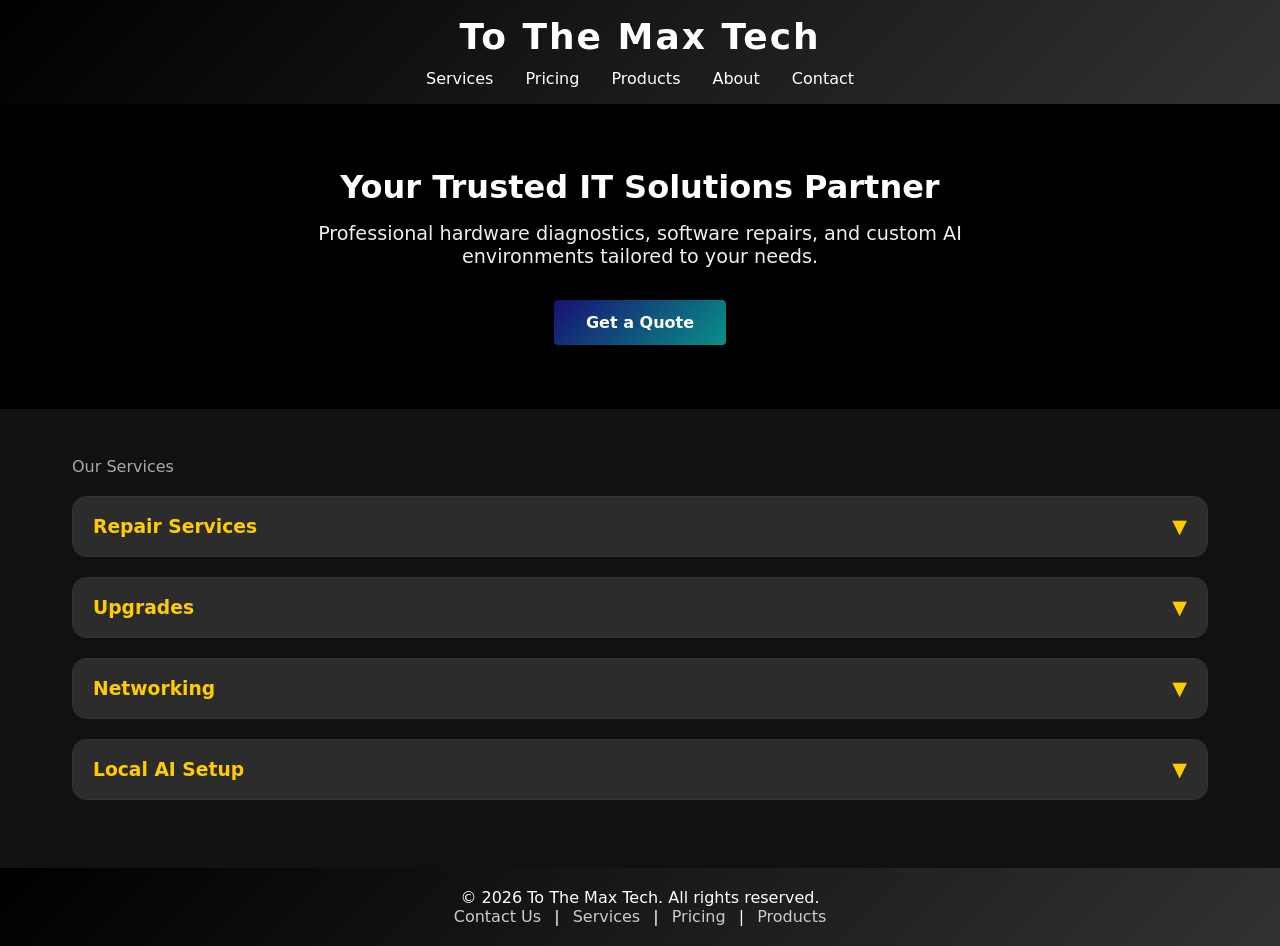
<file: index.html>
<!DOCTYPE html>
<html lang="en">

<head>
    <meta charset="UTF-8">
    <meta name="viewport" content="width=device-width, initial-scale=1.0">
    <title>To The Max Tech - Professional IT Services</title>
    <link rel="stylesheet" href="styles.css">
</head>

<body>
    <header>
        <div class="logo">To The Max Tech</div>
        <nav>
            <ul>
                <li><a href="index.html">Services</a></li>
                <li><a href="pricing.html">Pricing</a></li>
                <li><a href="products.html">Products</a></li>
                <li><a href="about.html">About</a></li>
                <li><a href="contact.html">Contact</a></li>
            </ul>
        </nav>
    </header>
    <section id="hero" class="hero">
        <h1>Your Trusted IT Solutions Partner</h1>
        <p>Professional hardware diagnostics, software repairs, and custom AI environments tailored to your needs.</p>
        <a class="btn" href="contact.html">Get a Quote</a>
    </section>
    <section id="services" class="services">
        <p class="small">Our Services</p>
        <details class="product-tier">
            <summary>
                <span class="tier-title">
                    <h3>Repair Services</h3>
                </span>
                <span class="tier-arrow">▼</span>
            </summary>
            <div class="tier-content">
                <div class="card">
                    <ul>
                        <li><strong>Hardware Diagnostics:</strong> $65 (waived if we perform the repair)</li>
                        <li><strong>Virus & Malware Removal:</strong> $75 – $200 (depending on infection severity)</li>
                        <li><strong>OS Reinstall:</strong> $75 – $200 for labor & OS version</li>
                        <li><strong>Backup & Restore:</strong> $25</li>
                        <li><strong>Component Replacement:</strong> $100 labor + cost of the part</li>
                    </ul>
                </div>
            </div>
        </details>

        <details class="product-tier">
            <summary>
                <span class="tier-title">
                    <h3>Upgrades</h3>
                </span>
                <span class="tier-arrow">▼</span>
            </summary>

            <div class="tier-content">
                <div class="card">
                    <ul>
                        <li><strong>RAM Upgrade:</strong> $60 labor + price of DDR4/DDR5 kit</li>
                        <li><strong>SSD Upgrade:</strong> $75 standard drop-in</li>
                        <li><strong>OS Cloning:</strong> $125</li>
                        <li><strong>GPU Upgrade:</strong> $60 labor (+ $50–$90 for PSU upgrade)</li>
                        <li><strong>Peripheral &amp; General Setup:</strong> From $60 for basic driver configuration
                        </li>
                    </ul>
                </div>
            </div>
        </details>


        <details class="product-tier">
            <summary>
                <span class="tier-title">
                    <h3>Networking</h3>
                </span>
                <span class="tier-arrow">▼</span>
            </summary>

            <div class="tier-content">
                <div class="card">
                    <ul>
                        <li><strong>Basic WiFi Setup:</strong> $75 – $100 for router configuration &amp; optimization
                        </li>
                        <li><strong>Whole Home/Office Optimization:</strong> $125 – $750 (mesh, VLAN, size-dependent)
                        </li>
                        <li><strong>Cable Management &amp; Runs:</strong> $45 – $75 per hour per technician (materials
                            extra)</li>
                    </ul>
                </div>
            </div>
        </details>


        <details class="product-tier">
            <summary>
                <span class="tier-title">
                    <h3>Local AI Setup</h3>
                </span>
                <span class="tier-arrow">▼</span>
            </summary>

            <div class="tier-content">
                <div class="card">
                    <ul>
                        <li><strong>Basic Local AI Setup:</strong> $150 – $250 (includes installation, model loading,
                            interface setup)</li>
                        <li><strong>Advanced/Custom Local AI Setup:</strong> $300 – $500+ (RAG, indexing, GPU
                            offloading, cross-platform config)</li>
                    </ul>
                </div>
            </div>
        </details>
    </section>

    <footer id="footer">
        <p>© 2026 To The Max Tech. All rights reserved.</p>
        <p><a href="#contact">Contact Us</a> | <a href="#services">Services</a> | <a href="#pricing">Pricing</a> | <a
                href="products.html">Products</a></p>
    </footer>
</body>

</html>
</file>
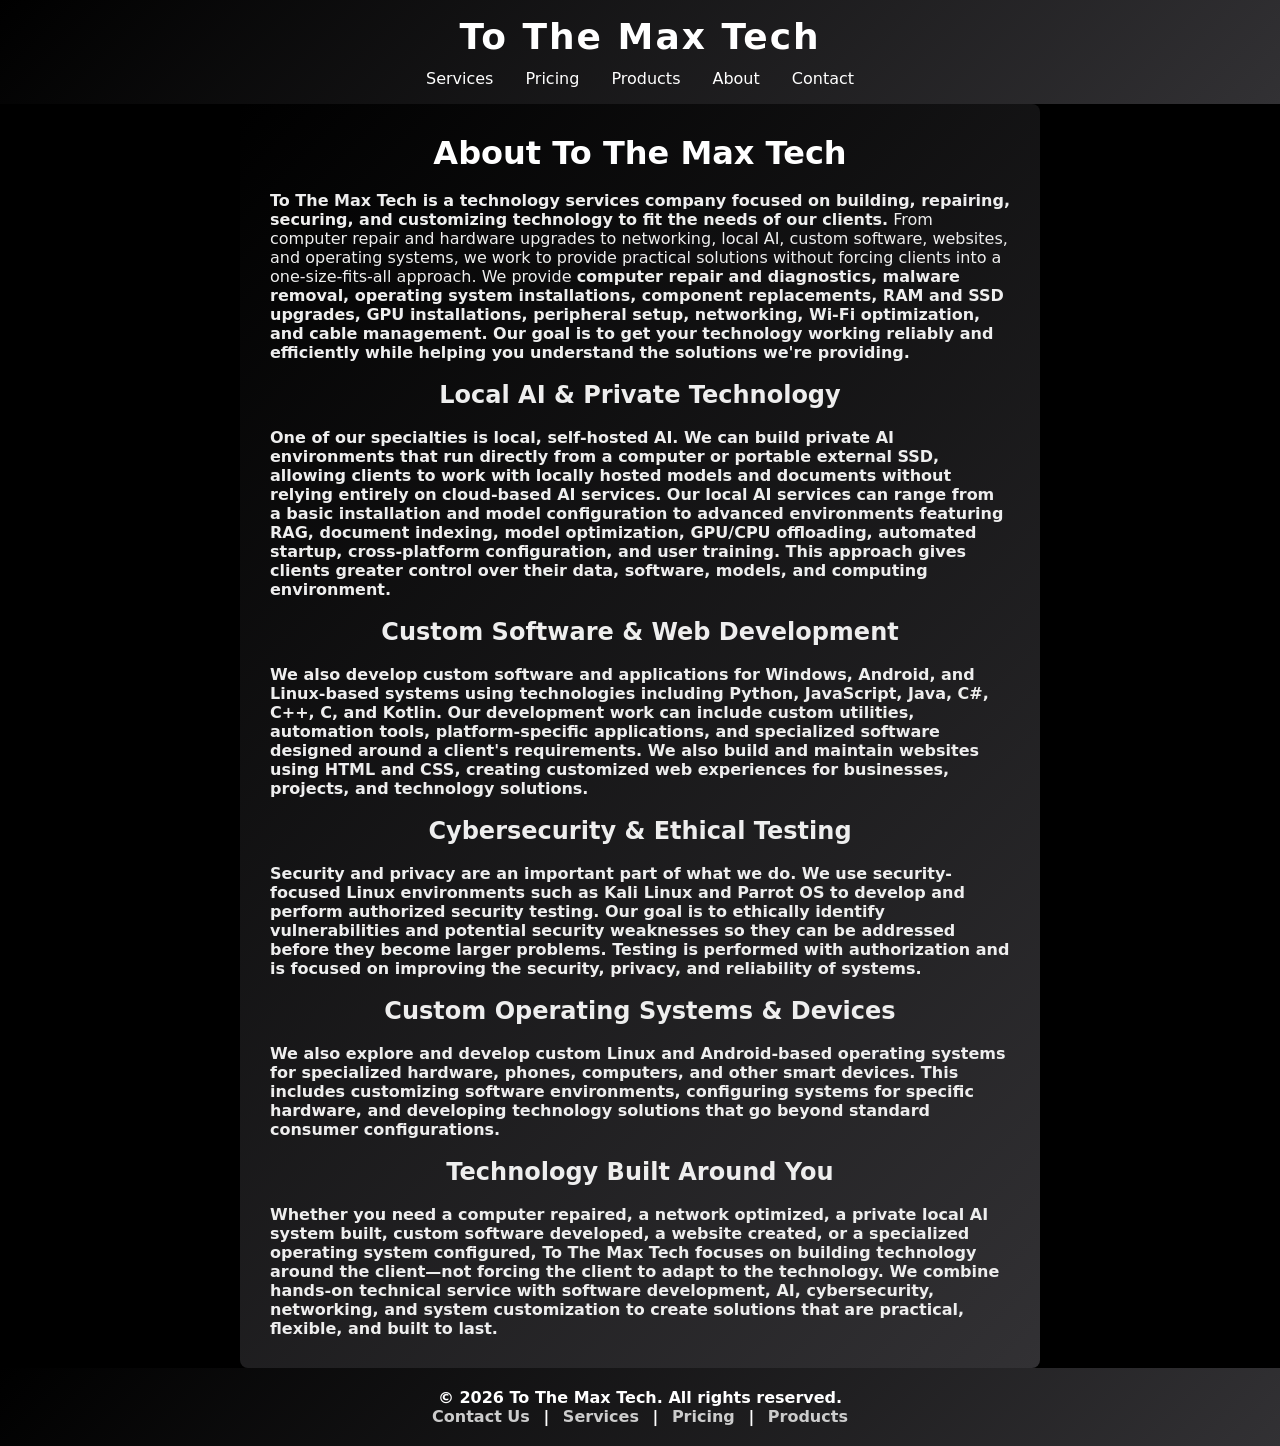
<file: about.html>
<!DOCTYPE html>
<html lang="en">

<head>
    <meta charset="UTF-8">
    <meta name="viewport" content="width=device-width, initial-scale=1.0">
    <title>To The Max Tech - About</title>
    <link rel="stylesheet" href="styles.css">
    <style>
        .container {
            display: flex;
            justify-content: center;
            align-items: center;
            min-height: 100vh;
            background-color: #000000;
            margin: 0;
        }

        .card {
            background: linear-gradient(135deg, #000000 0%, #323134 100%);
            padding: 30px;
            width: 800px;
            height: auto;
            border-radius: 8px;
            box-shadow: 0 4px 10px rgba(0, 0, 0, 0.1);
            text-align: left;
        }

        .card h2 {
            text-align: center;
        }
    </style>
</head>

<body>
    <header>
        <div class="logo">To The Max Tech</div>
        <nav>
            <ul>
                <li><a href="index.html">Services</a></li>
                <li><a href="pricing.html">Pricing</a></li>
                <li><a href="products.html">Products</a></li>
                <li><a href="about.html">About</a></li>
                <li><a href="contact.html">Contact</a></li>
            </ul>
        </nav>
    </header>
    <div class="container">
        <div class="card">
            <h1><b>About To The Max Tech</b></h1>
            <br>
            <p>
                <b>To The Max Tech is a technology services company focused on building, repairing, securing, and
                    customizing technology to fit the needs of our clients.</b> From computer repair and hardware
                upgrades to networking, local AI, custom software, websites, and operating systems, we work to provide
                practical solutions without forcing clients into a one-size-fits-all approach.
                We provide <b>computer repair and diagnostics, malware removal, operating system installations,
                    component replacements, RAM and SSD upgrades, GPU installations, peripheral setup, networking, Wi-Fi
                    optimization, and cable management. Our goal is to get your technology working reliably and
                    efficiently while helping you understand the solutions we're providing.
                    <br><br>
                    <h2><b>Local AI & Private Technology</b></h2><br>
                    One of our specialties is <b>local, self-hosted AI.</b> We can build private AI environments that
                    run directly from a computer or portable external SSD, allowing clients to work with locally hosted
                    models and documents without relying entirely on cloud-based AI services.
                    Our local AI services can range from a basic installation and model configuration to advanced
                    environments featuring <b>RAG, document indexing, model optimization, GPU/CPU offloading, automated
                        startup, cross-platform configuration, and user training.</b>
                    This approach gives clients greater control over their data, software, models, and computing
                    environment.
                    <br><br>
                    <h2><b>Custom Software & Web Development</b></h2><br>
                    We also develop <b>custom software and applications</b> for Windows, Android, and Linux-based
                    systems using technologies including <b>Python, JavaScript, Java, C#, C++, C, and Kotlin.</b>
                    Our development work can include custom utilities, automation tools, platform-specific applications,
                    and specialized software designed around a client's requirements.
                    We also build and maintain websites using <b>HTML and CSS,</b> creating customized web experiences
                    for businesses, projects, and technology solutions.
                    <br><br>
                    <h2><b>Cybersecurity & Ethical Testing</b></h2><br>
                    Security and privacy are an important part of what we do. We use security-focused Linux environments
                    such as <b>Kali Linux and Parrot OS</b> to develop and perform authorized security testing.
                    Our goal is to <b>ethically identify vulnerabilities and potential security weaknesses</b> so they
                    can be addressed before they become larger problems. Testing is performed with authorization and is
                    focused on improving the security, privacy, and reliability of systems.
                    <br><br>
                    <h2><b>Custom Operating Systems & Devices</b></h2><br>
                    We also explore and develop <b>custom Linux and Android-based operating systems</b> for specialized
                    hardware, phones, computers, and other smart devices.
                    This includes customizing software environments, configuring systems for specific hardware, and
                    developing technology solutions that go beyond standard consumer configurations.
                    <br><br>
                    <h2><b>Technology Built Around You</b></h2><br>
                    Whether you need a computer repaired, a network optimized, a private local AI system built, custom
                    software developed, a website created, or a specialized operating system configured, <b>To The Max
                        Tech focuses on building technology around the client—not forcing the client to adapt to the
                        technology.</b>
                    We combine hands-on technical service with software development, AI, cybersecurity, networking, and
                    system customization to create solutions that are practical, flexible, and built to last.

            </p>
        </div>
    </div>
    <footer>
        <p>© 2026 To The Max Tech. All rights reserved.</p>
        <p><a href="#contact">Contact Us</a> | <a href="#services">Services</a> | <a href="#pricing">Pricing</a> | <a
                href="products.html">Products</a></p>
    </footer>
</body>

</html>
</file>
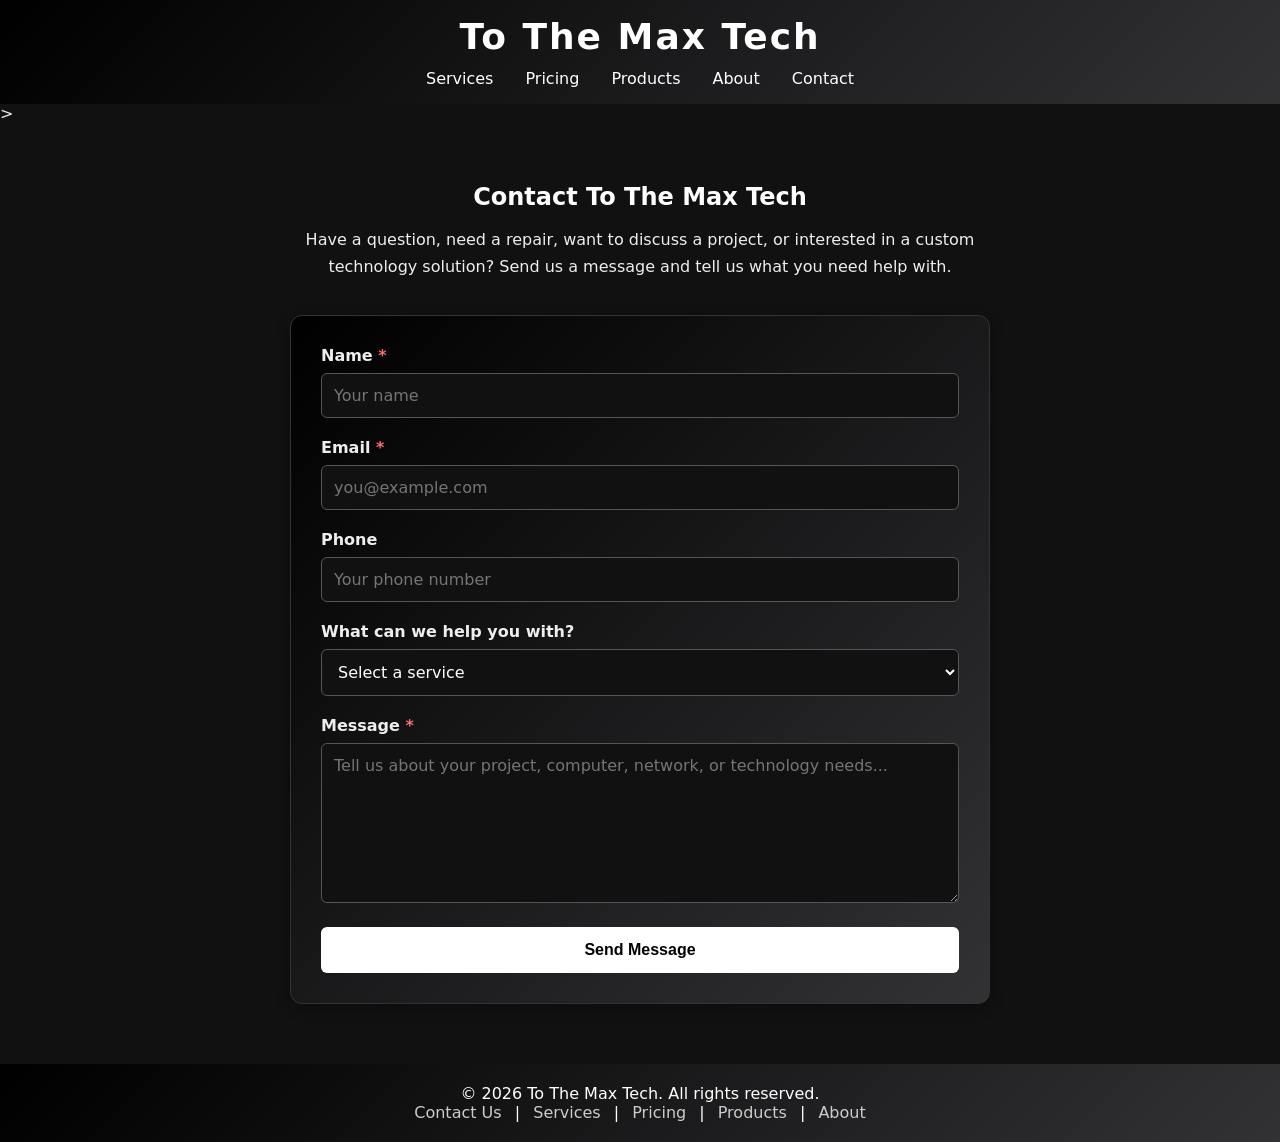
<file: contact.html>
<!DOCTYPE html>

<html lang="en">

<head>
    <meta charset="UTF-8">
    <meta name="viewport" content="width=device-width, initial-scale=1.0">
    <title>To The Max Tech - Contact</title>
    <link rel="stylesheet" href="styles.css">

    <style>
        .contact-section {
            max-width: 900px;
            margin: 0 auto;
            padding: 60px 20px;
        }

        .contact-section h1 {
            text-align: center;
            margin-bottom: 15px;
        }

        .contact-intro {
            text-align: center;
            max-width: 700px;
            margin: 0 auto 35px;
            line-height: 1.7;
        }

        .contact-form {
            max-width: 700px;
            margin: 0 auto;
            padding: 30px;
            background: linear-gradient(135deg, #000000 0%, #323134 100%);
            border: 1px solid #333;
            border-radius: 12px;
            box-shadow: 0 4px 15px rgba(0, 0, 0, 0.3);
        }

        .form-group {
            margin-bottom: 20px;
        }

        .form-group label {
            display: block;
            margin-bottom: 8px;
            font-weight: bold;
        }

        .form-group input,
        .form-group select,
        .form-group textarea {
            width: 100%;
            padding: 12px;
            box-sizing: border-box;
            border: 1px solid #555;
            border-radius: 6px;
            background-color: #111;
            color: #fff;
            font-family: inherit;
            font-size: 1rem;
        }

        .form-group input:focus,
        .form-group select:focus,
        .form-group textarea:focus {
            outline: none;
            border-color: #888;
        }

        .form-group textarea {
            min-height: 160px;
            resize: vertical;
        }

        .contact-submit {
            width: 100%;
            padding: 14px 20px;
            border: none;
            border-radius: 6px;
            background-color: #ffffff;
            color: #000000;
            font-size: 1rem;
            font-weight: bold;
            cursor: pointer;
            transition: 0.2s ease;
        }

        .contact-submit:hover {
            background-color: #cccccc;
            transform: translateY(-1px);
        }

        .required {
            color: #ff6b6b;
        }

        @media (max-width: 700px) {
            .contact-section {
                padding: 40px 15px;
            }

            .contact-form {
                padding: 20px;
            }
        }
    </style>

</head>

<body>

    <header>
        <div class="logo">
            To The Max Tech
        </div>

        <nav>
            <ul>
                <li><a href="index.html">Services</a></li>
                <li><a href="pricing.html">Pricing</a></li>
                <li><a href="products.html">Products</a></li>
                <li><a href="about.html">About</a></li>
                <li><a href="contact.html">Contact</a></li>
            </ul>
        </nav>
    </header>>

    <main>
        <section class="contact-section">

            <h1>Contact To The Max Tech</h1>

            <p class="contact-intro">
                Have a question, need a repair, want to discuss a project,
                or interested in a custom technology solution? Send us a message
                and tell us what you need help with.
            </p>

            <form class="contact-form" action="https://formspree.io/f/xjygbpgo" method="POST">

                <div class="form-group">
                    <label for="name">
                        Name <span class="required">*</span>
                    </label>

                    <input type="text" id="name" name="name" placeholder="Your name" required>
                </div>

                <div class="form-group">
                    <label for="email">
                        Email <span class="required">*</span>
                    </label>

                    <input type="email" id="email" name="email" placeholder="you@example.com" required>
                </div>

                <div class="form-group">
                    <label for="phone">
                        Phone
                    </label>

                    <input type="tel" id="phone" name="phone" placeholder="Your phone number">
                </div>

                <div class="form-group">
                    <label for="service">
                        What can we help you with?
                    </label>

                    <select id="service" name="service">
                        <option value="">Select a service</option>
                        <option value="computer-repair">Portable AI SSD or USB</option>
                        <option value="computer-repair">Computer Repair</option>
                        <option value="hardware-upgrade">Hardware Upgrade</option>
                        <option value="networking">Networking / Wi-Fi</option>
                        <option value="local-ai">Local AI Setup</option>
                        <option value="custom-software">Custom Software</option>
                        <option value="web-development">Web Development</option>
                        <option value="cybersecurity">Cybersecurity / Ethical Testing</option>
                        <option value="custom-os">Custom Operating System</option>
                        <option value="other">Other</option>
                    </select>
                </div>

                <div class="form-group">
                    <label for="message">
                        Message <span class="required">*</span>
                    </label>

                    <textarea id="message" name="message"
                        placeholder="Tell us about your project, computer, network, or technology needs..."
                        required></textarea>
                </div>

                <button type="submit" class="contact-submit">
                    Send Message
                </button>

            </form>

        </section>
    </main>

    <footer>
        <p>© 2026 To The Max Tech. All rights reserved.</p>

        <p>
            <a href="contact.html">Contact Us</a> |
            <a href="index.html">Services</a> |
            <a href="pricing.html">Pricing</a> |
            <a href="products.html">Products</a> |
            <a href="about.html">About</a>
        </p>
    </footer>

</body>

</html>
</file>
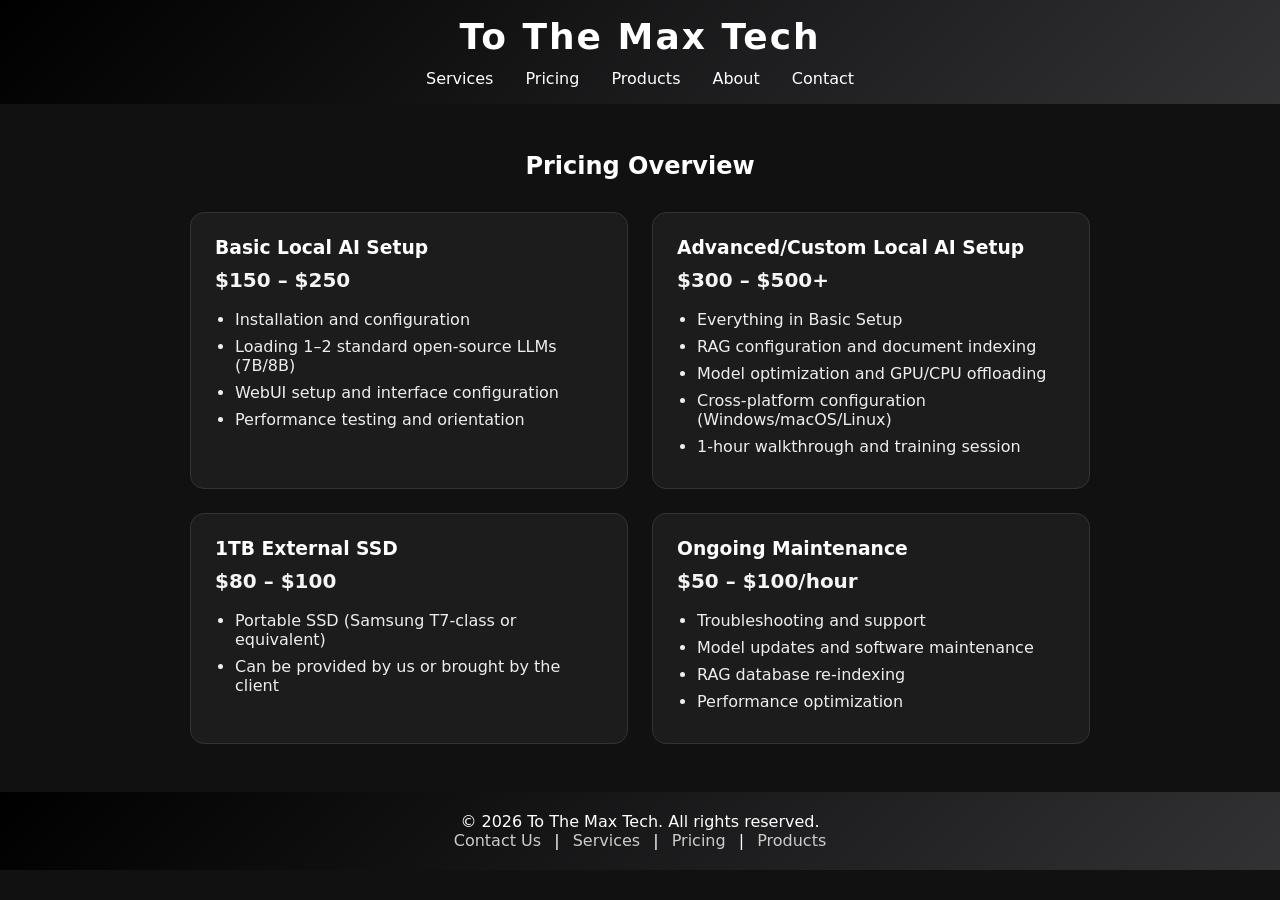
<file: pricing.html>
<!DOCTYPE html>
<html lang="en">

<head>
    <meta charset="UTF-8">
    <meta name="viewport" content="width=device-width, initial-scale=1.0">
    <title>To The Max Tech - Pricing</title>
    <link rel="stylesheet" href="styles.css">
</head>

<body>
    <header>
        <div class="logo">To The Max Tech</div>
        <nav>
            <ul>
                <li><a href="index.html">Services</a></li>
                <li><a href="pricing.html">Pricing</a></li>
                <li><a href="products.html">Products</a></li>
                <li><a href="about.html">About</a></li>
                <li><a href="contact.html">Contact</a></li>
            </ul>
        </nav>
    </header>
    <section id="pricing" class="pricing">
        <h2>Pricing Overview</h2>
        <div class="pricing-grid">
            <div class="price-card">
                <h3>Basic Local AI Setup</h3>
                <p>$150 – $250</p>
                <ul>
                    <li>Installation and configuration</li>
                    <li>Loading 1–2 standard open-source LLMs (7B/8B)</li>
                    <li>WebUI setup and interface configuration</li>
                    <li>Performance testing and orientation</li>
                </ul>
            </div>

            <div class="price-card">
                <h3>Advanced/Custom Local AI Setup</h3>
                <p>$300 – $500+</p>
                <ul>
                    <li>Everything in Basic Setup</li>
                    <li>RAG configuration and document indexing</li>
                    <li>Model optimization and GPU/CPU offloading</li>
                    <li>Cross-platform configuration (Windows/macOS/Linux)</li>
                    <li>1-hour walkthrough and training session</li>
                </ul>
            </div>

            <div class="price-card">
                <h3>1TB External SSD</h3>
                <p>$80 – $100</p>
                <ul>
                    <li>Portable SSD (Samsung T7-class or equivalent)</li>
                    <li>Can be provided by us or brought by the client</li>
                </ul>
            </div>

            <div class="price-card">
                <h3>Ongoing Maintenance</h3>
                <p>$50 – $100/hour</p>
                <ul>
                    <li>Troubleshooting and support</li>
                    <li>Model updates and software maintenance</li>
                    <li>RAG database re-indexing</li>
                    <li>Performance optimization</li>
                </ul>
            </div>
        </div>
    </section>
    <footer>
        <p>© 2026 To The Max Tech. All rights reserved.</p>
        <p><a href="#contact">Contact Us</a> | <a href="#services">Services</a> | <a href="#pricing">Pricing</a> | <a
                href="products.html">Products</a></p>
    </footer>
</body>

</html>
</file>
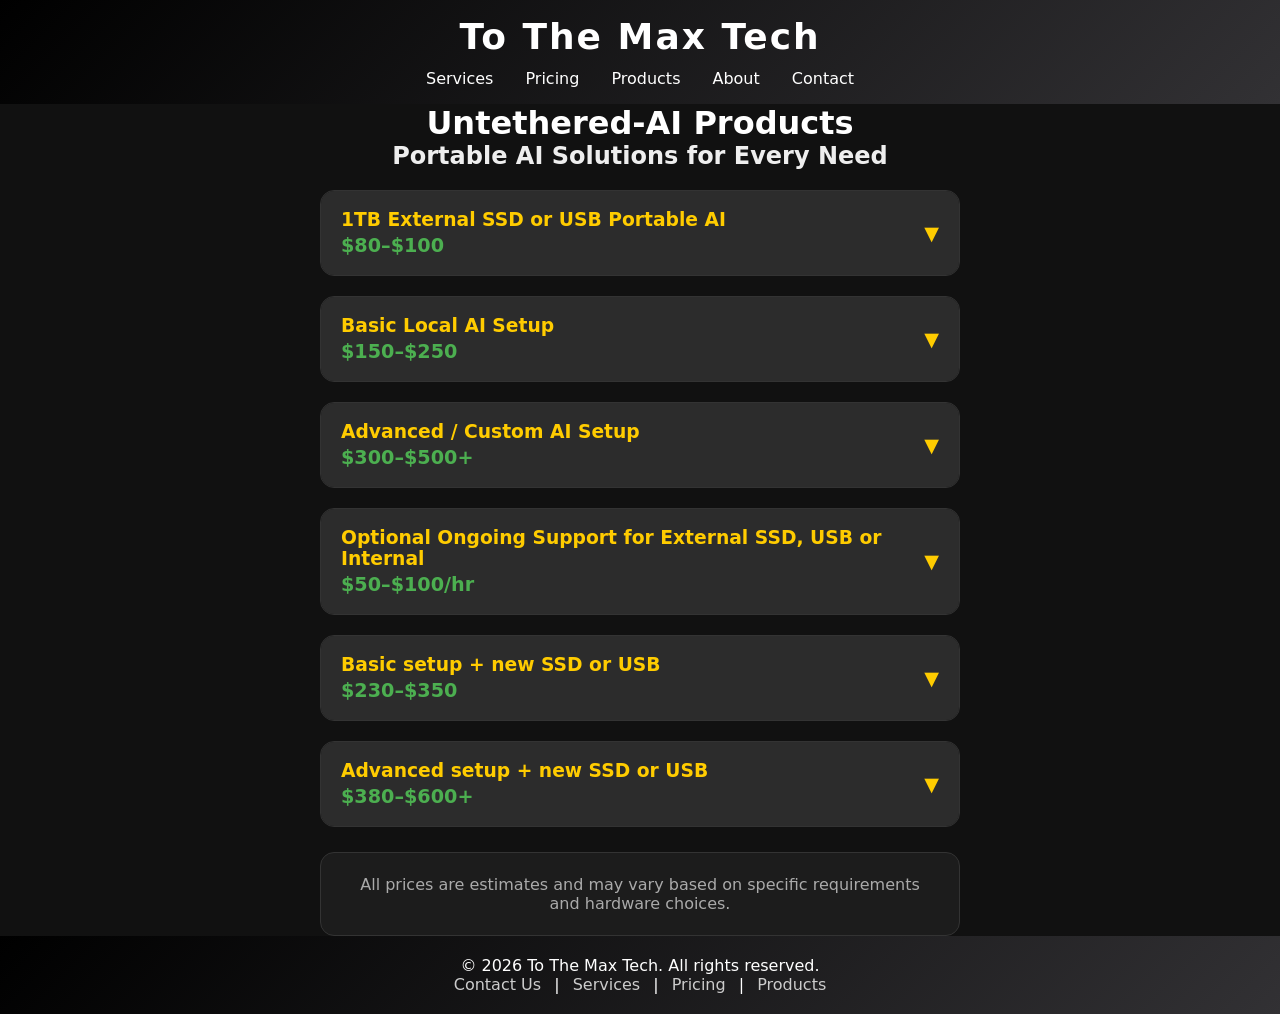
<file: products.html>
<!DOCTYPE html>
<html lang="en">

<head>
  <meta charset="utf-8">
  <meta name="viewport" content="width=device-width, initial-scale=1.0">
  <title>To The Max Tech - Untethered-AI Products</title>
  <link rel="stylesheet" href="styles.css">
  <style>
    /* Center content and leave 1/4 page width on left & right */
    body {
      margin: 0;
    }

    /* Header spans full width, but its inner content is constrained */
    header {
      display: flex;
      justify-content: space-between;
      align-items: center;
      padding: 16px 25%;
      box-sizing: border-box;
    }

    /* All main content sits in the center 50% of the page */
    main.page-content {
      width: 50%;
      margin: 0 auto;
      box-sizing: border-box;
    }

    /* Optional: stack nicely on small screens so 50% isn't too narrow */
    @media (max-width: 900px) {
      header {
        padding: 16px 16px;
        flex-wrap: wrap;
        gap: 12px;
      }

      main.page-content {
        width: 90%;
      }
    }
  </style>
</head>

<body>
  <header>
    <div class="logo">To The Max Tech</div>
    <nav>
      <ul>
        <li><a href="index.html">Services</a></li>
        <li><a href="pricing.html">Pricing</a></li>
        <li><a href="products.html">Products</a></li>
        <li><a href="about.html">About</a></li>
        <li><a href="contact.html">Contact</a></li>
      </ul>
    </nav>
  </header>

  <main class="page-content">
    <h1>Untethered-AI Products</h1>
    <h2 style="text-align: center;">Portable AI Solutions for Every Need</h2>

    <details class="product-tier">
      <summary>
        <span class="tier-title">
          <h3>1TB External SSD or USB Portable AI</h3>
          <p class="price">$80–$100</p>
        </span>
        <span class="tier-arrow">▼</span>
      </summary>
      <div class="tier-content">
        <div class="card">
          <h3>Windows &amp; macOS</h3>
          <p>External SSD or USB Drive/</p>
          <pre>├── install.bat             ← Run this first (one time only)
├── install-core.ps1        ← Setup script (called by install.bat)
├── start-windows.bat       ← Windows launcher (with auto-cache clearing)
├── start-mac.command       ← Mac launcher
├── ollama/                 ← AI engine (Windows)
├── models/                 ← AI model files (.gguf) &amp; configs
│   ├── installed-models.txt    ← List of installed models
│   └── *.gguf                  ← Model weights
├── anythingllm/            ← Your AI Interface (installed here)
├── installer_data/         ← Temporary installer files (auto-cleaned)
└── anythingllm_data/       ← Your chats &amp; settings (100% portable!)</pre>

          <h3>Linux</h3>
          <p>External SSD or USB Drive/</p>
          <pre>├── install.sh             ← Linux / Mac installer
├── preflight-check.sh     ← Linux USB drive health check [ run this first ]
├── install-core.sh        ← Core setup logic (called by install.sh)
└── start-linux.sh         ← Linux launcher
├── ollama/                 ← AI engine (Windows)
├── models/                 ← AI model files (.gguf) &amp; configs
│   ├── installed-models.txt    ← List of installed models
│   └── *.gguf                  ← Model weights
├── anythingllm/            ← Your AI Interface (installed here)
├── installer_data/         ← Temporary installer files (auto-cleaned)
└── anythingllm_data/       ← Your chats &amp; settings (100% portable!)</pre>
        </div>
      </div>
    </details>

    <details class="product-tier">
      <summary>
        <span class="tier-title">
          <h3>Basic Local AI Setup</h3>
          <p class="price">$150–$250</p>
        </span>
        <span class="tier-arrow">▼</span>
      </summary>
      <div class="tier-content">
        <div class="card">
          <h3>Portable-AI-Studio</h3>
          <p>External SSD or USB Drive/</p>
          <pre>├── windows.bat                # Windows Launcher (Double-click entrypoint)
├── linux.sh                   # Linux Launcher (Terminal entrypoint)
├── mac.sh                     # macOS Launcher (Terminal entrypoint)
├── LICENSE                    # MIT Open Source License
├── .gitignore                 # Excludes models and output images from version control
├── README.md                  # Detailed system documentation
├── scripts/
│   ├── setup/                 # Platform setup and backend installers
│   ├── reset/                 # Clean install &amp; environment repair
│   ├── server/                # UI web server and backend lifecycle manager
│   ├── workers/               # Local worker processes
│   ├── build/                 # Optional source build helpers
│   └── config/                # Runtime configuration catalogs
└── app/
    ├── frontend/              # UI source code (Vite + React)
    ├── models/                # Place image weights here (.safetensors, .gguf, .ckpt)
    ├── llm-models/            # Place text GGUF weights here
    └── outputs/               # Saved images and parameters metadata</pre>
        </div>
      </div>
    </details>

    <details class="product-tier">
      <summary>
        <span class="tier-title">
          <h3>Advanced / Custom AI Setup</h3>
          <p class="price">$300–$500+</p>
        </span>
        <span class="tier-arrow">▼</span>
      </summary>
      <div class="tier-content">
        <div class="card">
          <h3>External SSD, USB or Internal setup</h3>
          <pre>├── install.sh
├── LICENSE.md
├── start.sh
├── START.bat
├── INSTALL.bat
├── README.md
├── engine/
│   ├── linux-x64/
│   │   ├── node/
│   │   ├── claude/
│   │   └── opencode/
│   │
│   └── windows-x64/
│       ├── node/
│       ├── claude/
│       └── opencode/
├── config/
│   ├── claude/
│   │   ├── settings.template.json
│   │   └── settings.json
│   │
│   └── opencode/
│       └── opencode.json
├── data/
│   └── home/
├── dashboard/
│   └── server.js
└── tools/
    ├── linux/
    │   ├── launch.sh
    │   └── dashboard.sh
    │
    └── windows/
        └── launch.bat

External SSD, USB or Internal setup
                 │
     ┌───────────┴───────────┐
     │                       │
Claude Code              OpenCode
     │                       │
OpenRouter                 Ollama
     │                       │
openrouter/free           Local LLM</pre>
        </div>
      </div>
    </details>

    <details class="product-tier">
      <summary>
        <span class="tier-title">
          <h3>Optional Ongoing Support for External SSD, USB or Internal</h3>
          <p class="price">$50–$100/hr</p>
        </span>
        <span class="tier-arrow">▼</span>
      </summary>
      <div class="tier-content">
        <div class="card">
          <ul>
            <li>Regular Service updates</li>
            <li>Over The Phone &amp; Remote Desktop service</li>
            <li>Tradein Discounts</li>
            <li>Repairs</li>
            <li>Software install</li>
            <li>AI skills and plugin install</li>
          </ul>
        </div>
      </div>
    </details>

    <details class="product-tier">
      <summary>
        <span class="tier-title">
          <h3>Basic setup + new SSD or USB</h3>
          <p class="price">$230–$350</p>
        </span>
        <span class="tier-arrow">▼</span>
      </summary>
      <div class="tier-content">
        <div class="card">
          <ul>
            <li>1 to 2 AI agents</li>
            <li>Cloud LLM setup</li>
            <li>Custom skills &amp; plugins</li>
            <li>Custom UI</li>
            <li>Web based dashboard</li>
          </ul>
        </div>
      </div>
    </details>

    <details class="product-tier">
      <summary>
        <span class="tier-title">
          <h3>Advanced setup + new SSD or USB</h3>
          <p class="price">$380–$600+</p>
        </span>
        <span class="tier-arrow">▼</span>
      </summary>
      <div class="tier-content">
        <div class="card">
          <ul>
            <li>3 to 4 AI agents</li>
            <li>Muliple local LLMs</li>
            <li>Custom skills &amp; plugins</li>
            <li>Advanced Custom UI</li>
            <li>Custom Dashboard with Voice interaction (exe, deb, msi, python, ect.)</li>
            <li>Web based dashboard</li>
          </ul>
        </div>
      </div>
    </details>

    <div class="note-card">
      <p class="small" style="text-align: center; margin-top: 0;">
        All prices are estimates and may vary based on specific requirements and hardware choices.
      </p>
    </div>
  </main>

  <footer>
    <p>© 2026 To The Max Tech. All rights reserved.</p>
    <p><a href="#contact">Contact Us</a> | <a href="#services">Services</a> | <a href="#pricing">Pricing</a> | <a
        href="products.html">Products</a></p>
  </footer>
</body>

</html>
</file>
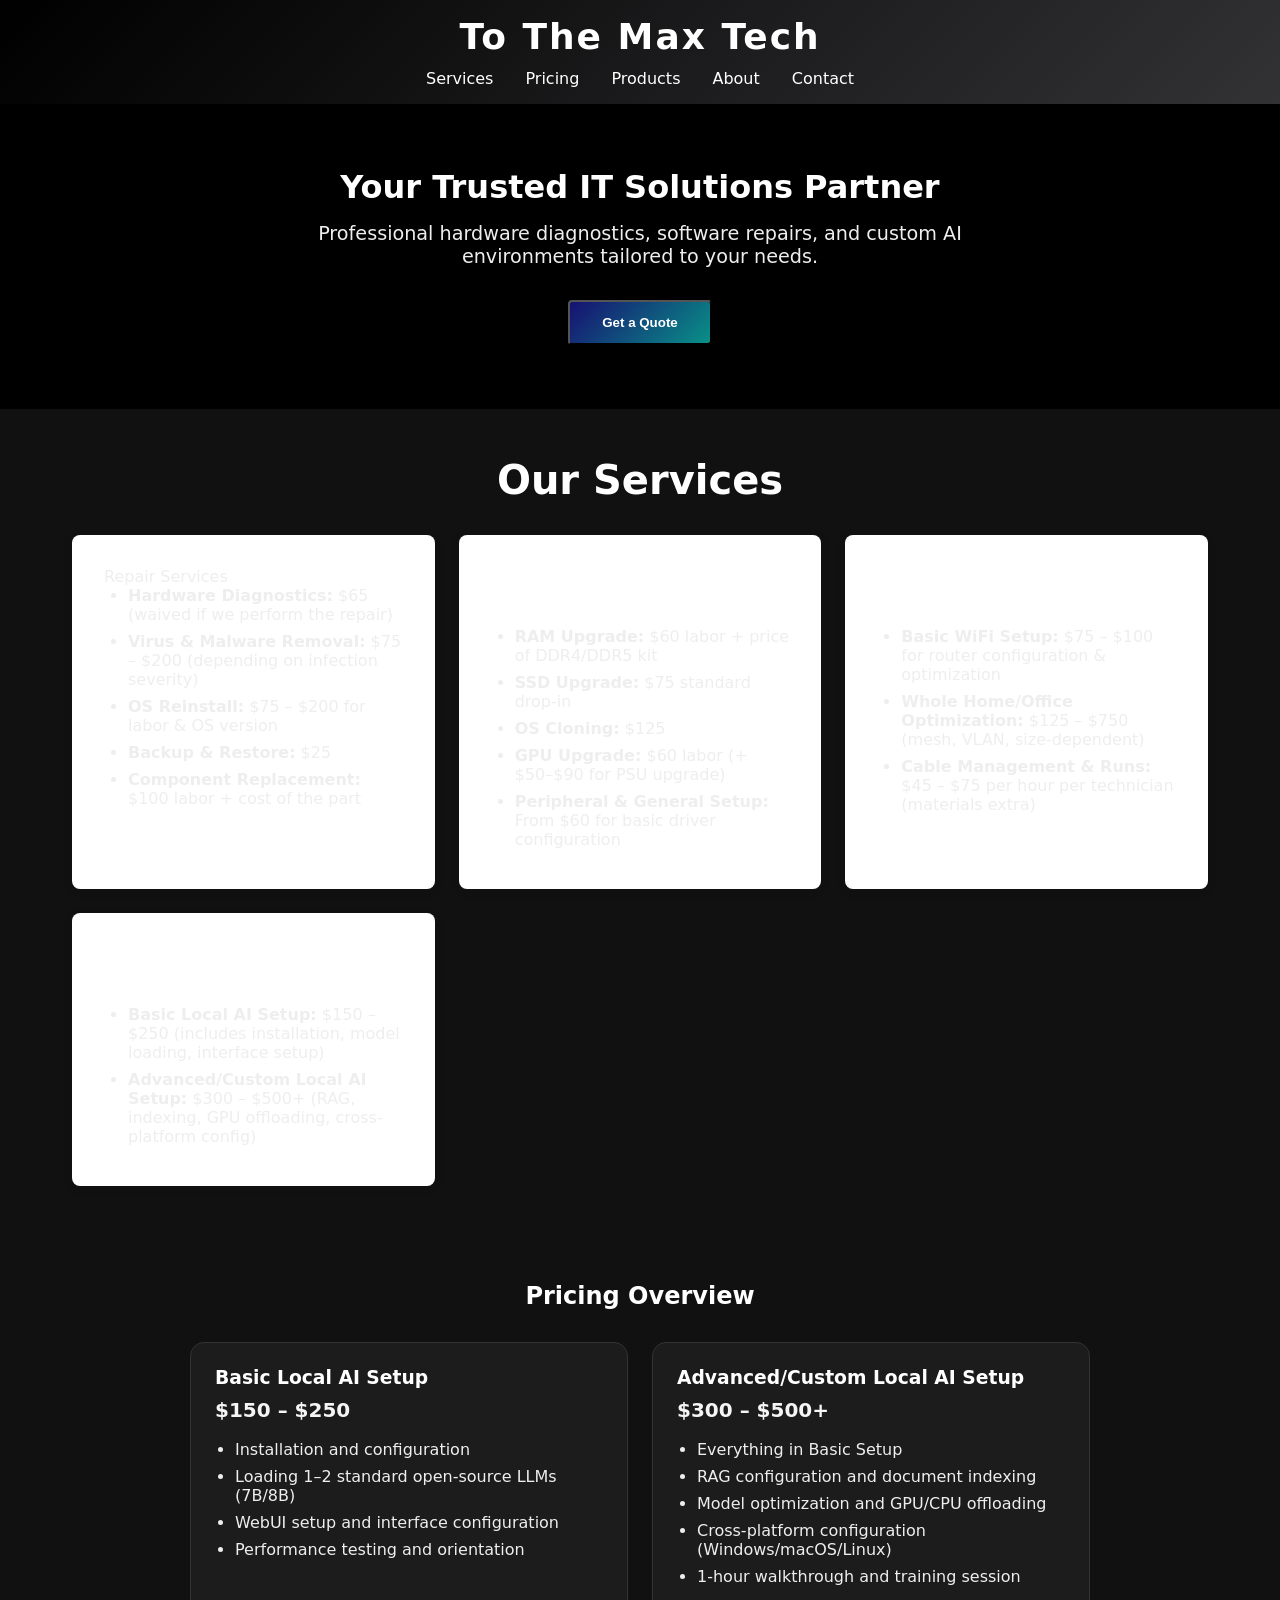
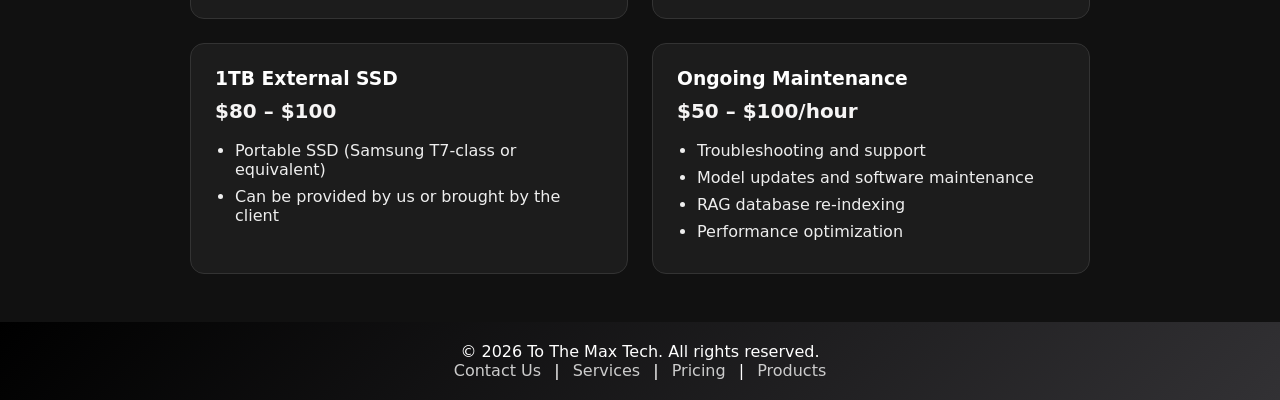
<file: services.html>
<!DOCTYPE html>
<html lang="en">

<head>
    <meta charset="UTF-8">
    <meta name="viewport" content="width=device-width, initial-scale=1.0">
    <title>To The Max Tech - Professional IT Services</title>
    <link rel="stylesheet" href="styles.css">
</head>

<body>
    <header>
        <div class="logo">To The Max Tech</div>
        <nav>
            <ul>
                <li><a href="index.html">Services</a></li>
                <li><a href="pricing.html">Pricing</a></li>
                <li><a href="products.html">Products</a></li>
                <li><a href="about.html">About</a></li>
                <li><a href="contact.html">Contact</a></li>
            </ul>
        </nav>
    </header>

    <section id="hero" class="hero">
        <h1>Your Trusted IT Solutions Partner</h1>
        <p>Professional hardware diagnostics, software repairs, and custom AI environments tailored to your needs.</p>
        <button class="btn">Get a Quote</button>
    </section>

    <section id="services" class="services">
        <h2>Our Services</h2>
        <div class="service-cards">
            <div class="card">
                <p>Repair Services
                <p>
                <ul>
                    <li><strong>Hardware Diagnostics:</strong> $65 (waived if we perform the repair)</li>
                    <li><strong>Virus & Malware Removal:</strong> $75 – $200 (depending on infection severity)</li>
                    <li><strong>OS Reinstall:</strong> $75 – $200 for labor & OS version</li>
                    <li><strong>Backup & Restore:</strong> $25</li>
                    <li><strong>Component Replacement:</strong> $100 labor + cost of the part</li>
                </ul>
            </div>

            <div class="card">
                <h3>Upgrades</h3>
                <ul>
                    <li><strong>RAM Upgrade:</strong> $60 labor + price of DDR4/DDR5 kit</li>
                    <li><strong>SSD Upgrade:</strong> $75 standard drop-in</li>
                    <li><strong>OS Cloning:</strong> $125</li>
                    <li><strong>GPU Upgrade:</strong> $60 labor (+ $50–$90 for PSU upgrade)</li>
                    <li><strong>Peripheral & General Setup:</strong> From $60 for basic driver configuration</li>
                </ul>
            </div>

            <div class="card">
                <h3>Networking</h3>
                <ul>
                    <li><strong>Basic WiFi Setup:</strong> $75 – $100 for router configuration & optimization</li>
                    <li><strong>Whole Home/Office Optimization:</strong> $125 – $750 (mesh, VLAN, size-dependent)</li>
                    <li><strong>Cable Management & Runs:</strong> $45 – $75 per hour per technician (materials extra)
                    </li>
                </ul>
            </div>

            <div class="card">
                <h3>Local AI Setup</h3>
                <ul>
                    <li><strong>Basic Local AI Setup:</strong> $150 – $250 (includes installation, model loading,
                        interface setup)</li>
                    <li><strong>Advanced/Custom Local AI Setup:</strong> $300 – $500+ (RAG, indexing, GPU offloading,
                        cross-platform config)</li>
                </ul>
            </div>
        </div>
    </section>

    <section id="pricing" class="pricing">
        <h2>Pricing Overview</h2>
        <div class="pricing-grid">
            <div class="price-card">
                <h3>Basic Local AI Setup</h3>
                <p>$150 – $250</p>
                <ul>
                    <li>Installation and configuration</li>
                    <li>Loading 1–2 standard open-source LLMs (7B/8B)</li>
                    <li>WebUI setup and interface configuration</li>
                    <li>Performance testing and orientation</li>
                </ul>
            </div>

            <div class="price-card">
                <h3>Advanced/Custom Local AI Setup</h3>
                <p>$300 – $500+</p>
                <ul>
                    <li>Everything in Basic Setup</li>
                    <li>RAG configuration and document indexing</li>
                    <li>Model optimization and GPU/CPU offloading</li>
                    <li>Cross-platform configuration (Windows/macOS/Linux)</li>
                    <li>1-hour walkthrough and training session</li>
                </ul>
            </div>

            <div class="price-card">
                <h3>1TB External SSD</h3>
                <p>$80 – $100</p>
                <ul>
                    <li>Portable SSD (Samsung T7-class or equivalent)</li>
                    <li>Can be provided by us or brought by the client</li>
                </ul>
            </div>

            <div class="price-card">
                <h3>Ongoing Maintenance</h3>
                <p>$50 – $100/hour</p>
                <ul>
                    <li>Troubleshooting and support</li>
                    <li>Model updates and software maintenance</li>
                    <li>RAG database re-indexing</li>
                    <li>Performance optimization</li>
                </ul>
            </div>
        </div>
    </section>

    <footer>
        <p>© 2026 To The Max Tech. All rights reserved.</p>
        <p><a href="#contact">Contact Us</a> | <a href="#services">Services</a> | <a href="#pricing">Pricing</a> | <a
                href="products.html">Products</a></p>
    </footer>
</body>

</html>
</file>
<file: styles.css>
/* To The Max Tech - cleaned stylesheet */

* {
  margin: 0;
  padding: 0;
  box-sizing: border-box;
}

html {
  width: 100%;
  min-height: 100%;
  scroll-behavior: smooth;
}

body {
  width: 100%;
  min-height: 100vh;
  margin: 0;
  padding: 0;
  background: #111;
  color: #eee;
  font-family: system-ui, sans-serif;
  overflow-x: hidden;
}

a {
  color: inherit;
}
h1 {
  color: #fff;
  text-align: center;
}
h3 {
  color: #ffcc00;
  margin-top: 20px;
}
ul {
  margin: 0;
}
li {
  margin-bottom: 8px;
}
pre {
  white-space: pre-wrap;
  background: #080808;
  padding: 15px;
  border-radius: 10px;
  min-height: 180px;
  overflow-x: auto;
}

header {
  display: flex;
  flex-direction: column;
  align-items: center;
  justify-content: center;
  width: 100%;
  padding: 16px 24px;
  background: linear-gradient(135deg, #000000 0%, #323134 100%);
  color: white;
  position: sticky;
  top: 0;
  z-index: 100;
  text-align: center;
}

header nav {
  width: 100%;
  max-width: 980px;
  margin: 0 auto;
}
.logo {
  font-size: 2.25rem;
  font-weight: bold;
  letter-spacing: 2px;
  text-align: center;
  margin: 0 0 12px;
}
nav ul {
  display: flex;
  align-items: center;
  justify-content: center;
  gap: 2rem;
  list-style: none;
  margin: 0;
  padding: 0;
}
nav li {
  margin-bottom: 0;
}
nav a {
  text-decoration: none;
  color: inherit;
}
nav a:hover {
  opacity: 0.9;
}

.hero {
  text-align: center;
  padding: 4rem 2rem;
  background: #000;
  margin: 0;
}
.hero h1 {
  font-size: 2rem;
  margin-bottom: 1rem;
}
.hero p {
  font-size: 1.2rem;
  margin: 0 auto 2rem;
  max-width: 700px;
}

.btn {
  display: inline-block;
  background: linear-gradient(135deg, #171172 0%, #099087 100%);
  color: white;
  padding: 0.8rem 2rem;
  border-radius: 4px;
  text-decoration: none;
  font-weight: 600;
  transition: background 0.3s;
}
.btn:hover {
  background: linear-gradient(135deg, #099087 0%, #171172 100%);
}

.services {
  max-width: 1200px;
  margin: 0 auto;
  padding: 3rem 2rem;
}
.services h2 {
  text-align: center;
  margin-bottom: 2rem;
  color: #fff;
  font-size: 2.5rem;
}
.service-cards {
  display: grid;
  grid-template-columns: repeat(auto-fit, minmax(280px, 1fr));
  gap: 1.5rem;
}
.card {
  background: #fff;
  border-radius: 8px;
  padding: 2rem;
  box-shadow: 0 2px 10px rgba(0, 0, 0, 0.1);
  transition: transform 0.3s;
}
.card:hover {
  transform: translateY(-5px);
}
.card h3 {
  color: #fff;
  margin-bottom: 1rem;
  font-size: 1.3rem;
}
.card ul {
  list-style: disc;
  padding-left: 1.5rem;
}
.card li {
  margin-bottom: 0.5rem;
}

.table {
  width: 100%;
  max-width: 1200px;
  margin: 0 auto;
  padding: 3rem 2rem;
}
.table h2 {
  text-align: center;
  margin-bottom: 2rem;
  color: #fff;
}
.table-grid {
  display: grid;
  grid-template-columns: repeat(2, minmax(0, 1fr));
  gap: 24px;
  width: 100%;
  max-width: 1000px;
  margin: 0 auto;
  justify-content: center;
  align-items: start;
}
.table-card {
  position: relative;
  width: 100%;
  max-width: 800px;
  padding: 24px;
  background: #1c1c1c;
  border: 1px solid #333;
  border-radius: 14px;
  text-align: left;
  transition: transform 0.2s ease;
}
.table-card:hover {
  transform: translateY(-5px);
}
.table-card h3 {
  color: #fff;
  margin-top: 0;
}
.table-card p {
  font-size: 1.25rem;
  font-weight: 700;
  color: #f6f5f5;
  margin: 10px 0 18px;
}
.table-card ul {
  margin: 0;
  list-style: disc;
  padding-left: 20px;
  text-align: left;
  max-width: none;
}
.table-card ul li {
  margin-bottom: 0.5rem;
}

.pricing {
  max-width: 1200px;
  margin: 0 auto;
  padding: 3rem 2rem;
}
.pricing h2 {
  text-align: center;
  margin-bottom: 2rem;
  color: #fff;
}
.pricing-grid {
  display: grid;
  grid-template-columns: repeat(2, minmax(0, 1fr));
  gap: 24px;
  max-width: 900px;
  margin: 0 auto;
  justify-content: center;
}
.price-card {
  width: 100%;
  padding: 24px;
  background: #1c1c1c;
  border: 1px solid #333;
  border-radius: 14px;
  text-align: left;
  transition: transform 0.2s ease;
}
.price-card:hover {
  transform: translateY(-5px);
}
.price-card h3 {
  color: #fff;
  margin-top: 0;
}
.price-card p {
  font-size: 1.25rem;
  font-weight: 700;
  color: #f6f5f5;
  margin: 10px 0 18px;
}
.price-card ul {
  margin: 0;
  list-style: disc;
  padding-left: 20px;
  text-align: left;
  max-width: none;
}
.price-card ul li {
  margin-bottom: 0.5rem;
}

footer {
  background: linear-gradient(135deg, #000 0%, #323134 100%);
  color: white;
  position: relative;
  z-index: 100;
  width: 100%;
  padding: 1.25rem 20px;
  text-align: center;
}
footer a {
  color: #ccc;
  text-decoration: none;
  margin: 0 0.5rem;
}
footer a:hover {
  color: #fff;
}
.small {
  color: #aaa;
}
.price {
  font-weight: bold;
  color: #4caf50;
  font-size: 1.2em;
  margin: 4px 0 0;
}

.product-tier {
  margin: 20px 0;
  border: 1px solid #333;
  border-radius: 14px;
  overflow: hidden;
  background: #1c1c1c;
}
.product-tier > summary {
  list-style: none;
  cursor: pointer;
  background: #2c2c2c;
  padding: 18px 20px;
  display: flex;
  align-items: center;
  justify-content: space-between;
  gap: 20px;
  user-select: none;
  transition: background 0.2s ease;
}
.product-tier > summary::-webkit-details-marker {
  display: none;
}
.product-tier > summary:hover {
  background: #383838;
}
.tier-title h3 {
  margin: 0;
}
.tier-arrow {
  color: #ffcc00;
  font-size: 1.2rem;
  transition: transform 0.25s ease;
}
.product-tier[open] .tier-arrow {
  transform: rotate(180deg);
}
.tier-content {
  padding: 4px 22px 22px;
}
.tier-content h3:first-child {
  margin-top: 18px;
}
.tier-content .card {
  margin: 0;
  padding: 0;
  background: transparent;
  box-shadow: none;
  border-radius: 0;
}
.tier-content .card:hover {
  transform: none;
}
.note-card {
  margin-top: 25px;
  padding: 22px;
  background: #1c1c1c;
  border: 1px solid #333;
  border-radius: 14px;
}

@media (max-width: 700px) {
  body {
    margin: 0;
    padding: 0;
  }
  header {
    padding: 1rem 12px;
    flex-wrap: wrap;
    gap: 12px;
  }
  .logo {
    font-size: 1.8rem;
  }
  header nav {
    width: 100%;
  }
  nav ul {
    gap: 1rem;
    flex-wrap: wrap;
  }
  .hero {
    padding: 3rem 1rem;
  }
  .services,
  .table,
  .pricing {
    padding-left: 1rem;
    padding-right: 1rem;
  }
  .table-grid,
  .pricing-grid {
    grid-template-columns: 1fr;
    max-width: 500px;
  }
  .product-tier > summary {
    padding: 15px;
  }
  .tier-content {
    padding: 4px 15px 15px;
  }
  pre {
    font-size: 0.82rem;
  }
}
</file>
